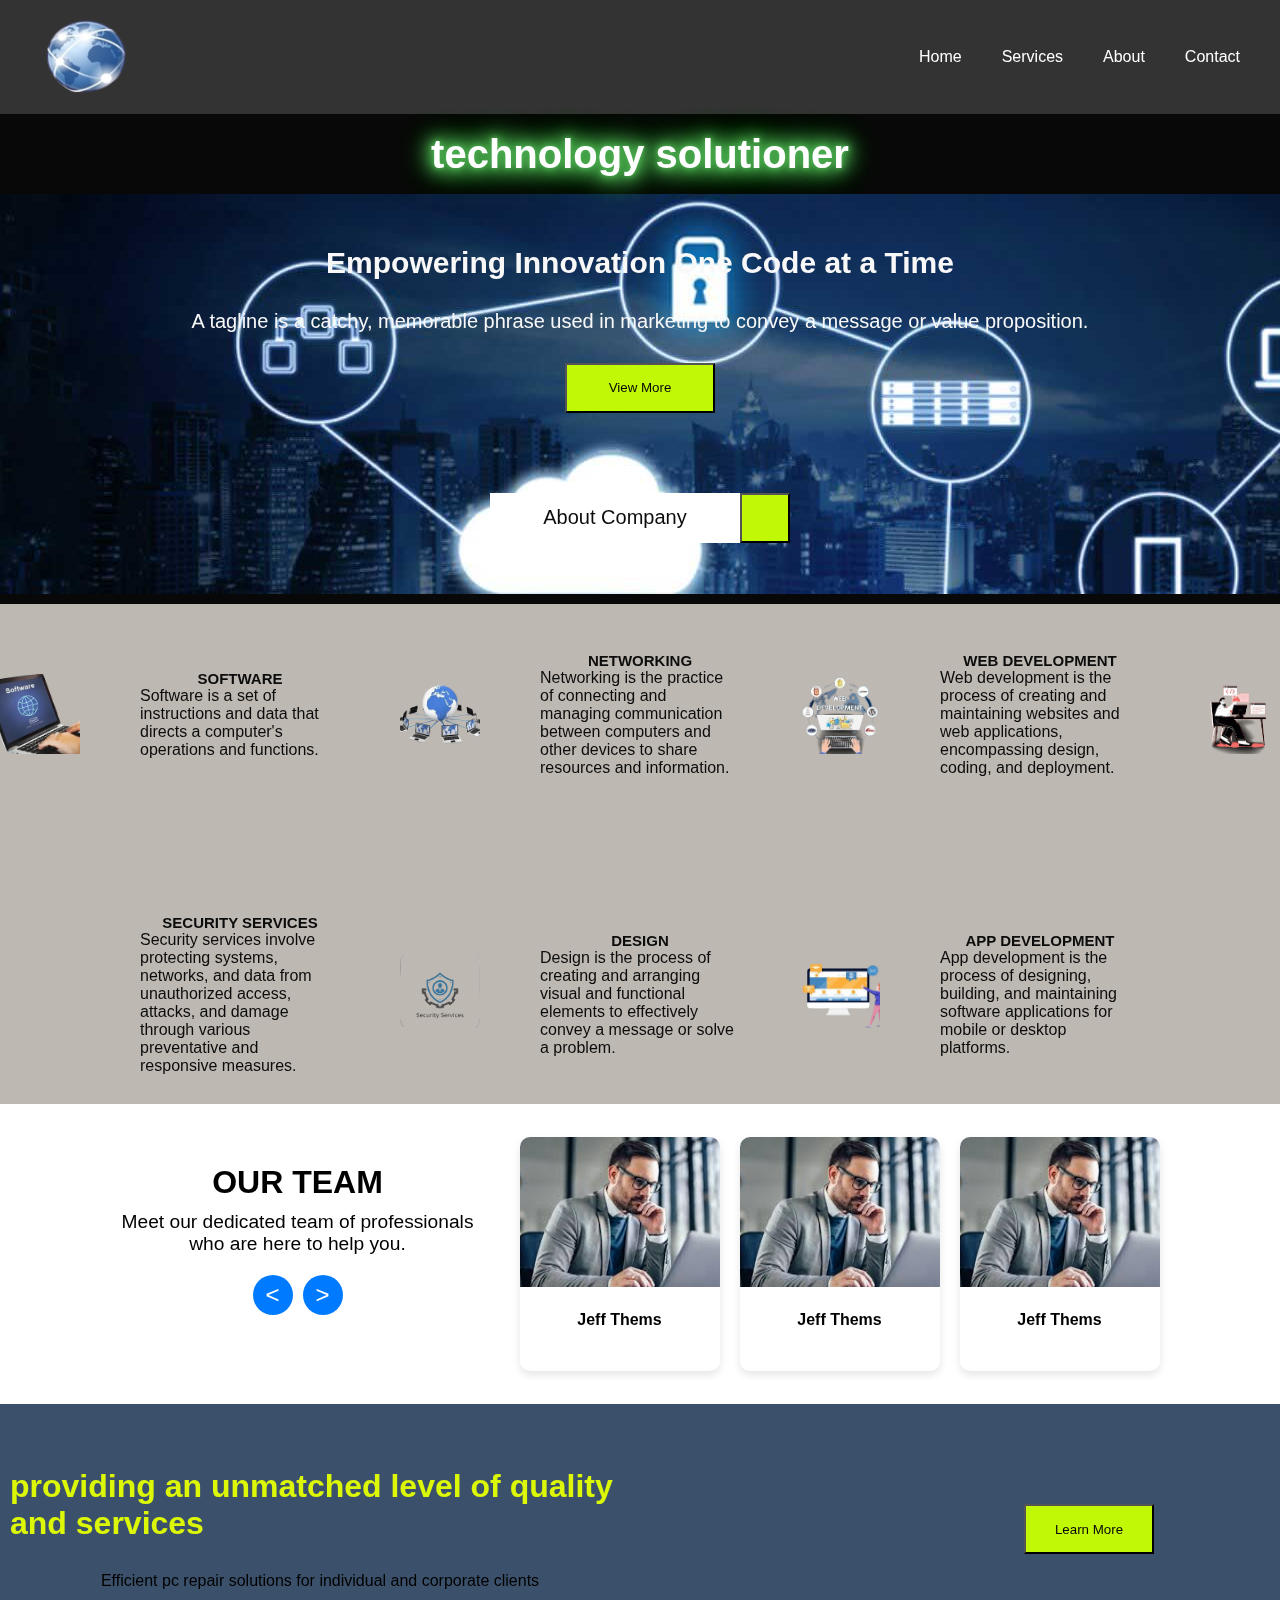
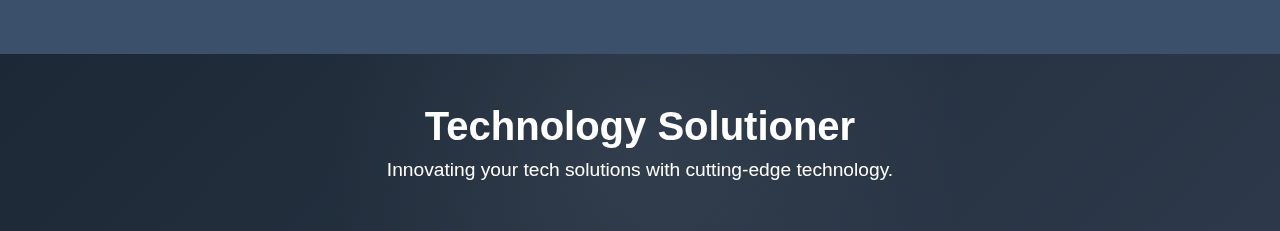
<file: index.html>
<!DOCTYPE html>
<html lang="en">
<head>
    <meta charset="UTF-8">
    <meta name="viewport" content="width=device-width, initial-scale=1.0">
    <title>Advanced Navbar</title>
    <link rel="stylesheet" href="./stylesheet/style.css">
    <link rel="stylesheet" href="https://cdnjs.cloudflare.com/ajax/libs/font-awesome/6.6.0/css/all.min.css" integrity="sha512-Kc323vGBEqzTmouAECnVceyQqyqdsSiqLQISBL29aUW4U/M7pSPA/gEUZQqv1cwx4OnYxTxve5UMg5GT6L4JJg==" crossorigin="anonymous" referrerpolicy="no-referrer" />
</head>
<body>
    <header>
        <nav class="navbar">
            <div class="logo">
                <img src="./pics/logo-3.png" alt="">
               
            </div>
            <ul class="nav-links">
                <li><a href="./index.html">Home</a></li>
                <li class="dropdown">
                    <a href="./services.html" class="dropbtn">Services</a>
                    <div class="dropdown-content">
                        <a href="#">Web Development</a>
                        
                        
                    </div>
                </li>
                <li><a href="About.html">About</a></li>
                <li><a href="./contact.html">Contact</a></li>
            </ul>
            <div class="hamburger" onclick="toggleMenu()">
                ☰
            </div>
        </nav>
    </header>
    <div class="tech">
        <h1   class="glow">technology solutioner</h1>
    </div>
   <div class="black"> <section class="content">
        <div class="info-section">
            <div class="info-box">
                <h2>Empowering Innovation One Code at a Time</h2>
            </div>
            <div class="info-box">
                <p>A tagline is a catchy, memorable phrase used in marketing to convey a message or value proposition.</p>
            </div>
            <div class="info-box">
                <button class="btn-view-more" >View More</button>

            </div>
            <div class="about-company">
            <div class="company">About Company</div>
        <button class="btn-company"><i class="fa-solid fa-arrow-down"></i></button></div>
        </div>
    </section></div>
    <div class="box-black"></div>
    <section class="sec-2">
        <!-- <img class="img-1" src="./pics/soft.png" alt=""> -->
         <div class="pic"></div>
        <div class="txt-1" >
            
            <h1>SOFTWARE</h1>
            <p>Software is a set of instructions and data that directs a computer's operations and functions.</p></div>
            <!-- <img src="./pics/net.png" alt=""> -->
             <div class="pic-1"></div>
        <div class="txt-1">

            <h1>NETWORKING</h1>
            <p>Networking is the practice of connecting and managing communication between computers and other devices to share resources and information.</p>
        </div>
        <div class="pic-2"></div>
        <div class="txt-1">
            <h1>WEB DEVELOPMENT</h1>
            <p>Web development is the process of creating and maintaining websites and web applications, encompassing design, coding, and deployment.</p>
        </div>
        <div class="pic-3"></div>
        <div class="txt-1">
            <h1>SECURITY SERVICES</h1>
            <p>Security services involve protecting systems, networks, and data from unauthorized access, attacks, and damage through various preventative and responsive measures.</p>
        </div>
        <div class="pic-4"></div>
        <div class="txt-1">
            <h1>DESIGN</h1>
            <p>Design is the process of creating and arranging visual and functional elements to effectively convey a message or solve a problem.</p>
        </div>
        <div class="pic-5"></div>
        <div class="txt-1">
            <h1>APP DEVELOPMENT</h1>
            <P>App development is the process of designing, building, and maintaining software applications for mobile or desktop platforms.</P>
        </div>
    </section>
    <div class="container-0">
        <!-- Team Section -->
        <div class="team-section">
            <h1>OUR TEAM</h1>
            <p>Meet our dedicated team of professionals who are here to help you.</p>
            <div class="buttons">
                <button class="arrow-button left"><span>&lt;</span></button>
                <button class="arrow-button right"><span>&gt;</span></button>
            </div>
        </div>

        <!-- Team Members Section -->
        <div class="team-members">
            <div class="member-card">
                <img src="./pics/member3.jpg" alt="Jeff Thems">
                <div class="member-info">
                    <p>Jeff Thems</p>
                    <div class="social-icons">
                        <a href="#" class="facebook-icon"><i class="fa-brands fa-facebook"></i></a>
                        <a href="#" class="whatsapp-icon"><i class="fa-brands fa-whatsapp"></i></a>
                    </div>
                </div>
            </div>
            <div class="member-card">
                <img src="./pics/member3.jpg" alt="Jeff Thems">
                <div class="member-info">
                    <p>Jeff Thems</p>
                    <div class="social-icons">
                        <a href="#" class="facebook-icon"><i class="fa-brands fa-facebook"></i></a>
                        <a href="#" class="whatsapp-icon"><i class="fa-brands fa-whatsapp"></i></a>
                    </div>
                </div>
            </div>
            <div class="member-card">
                <img src="./pics/member3.jpg" alt="Jeff Thems">
                <div class="member-info">
                    <p>Jeff Thems</p>
                    <div class="social-icons">
                        <a href="#" class="facebook-icon"><i class="fa-brands fa-facebook"></i></a>
                        <a href="#" class="whatsapp-icon"><i class="fa-brands fa-whatsapp"></i></a>
                    </div>
                </div>
            </div>
        </div>
    </div>
    <section class="sec-3">
       <div class="txt-2">
        <h1>providing an unmatched level of quality and services</h1>
        <p>Efficient pc repair solutions for individual and corporate clients</p>
       </div>
      <div class="btn"> <button class="btn-learn"> Learn More </button>
      </div>


    </section>
    <footer class="footer">
        <div class="footer-content">
            <h1>Technology Solutioner</h1>
            <p>Innovating your tech solutions with cutting-edge technology.</p>
        </div>
    </footer>
    <script src="./javascript/script.js"></script>
</body>
</html>
</file>
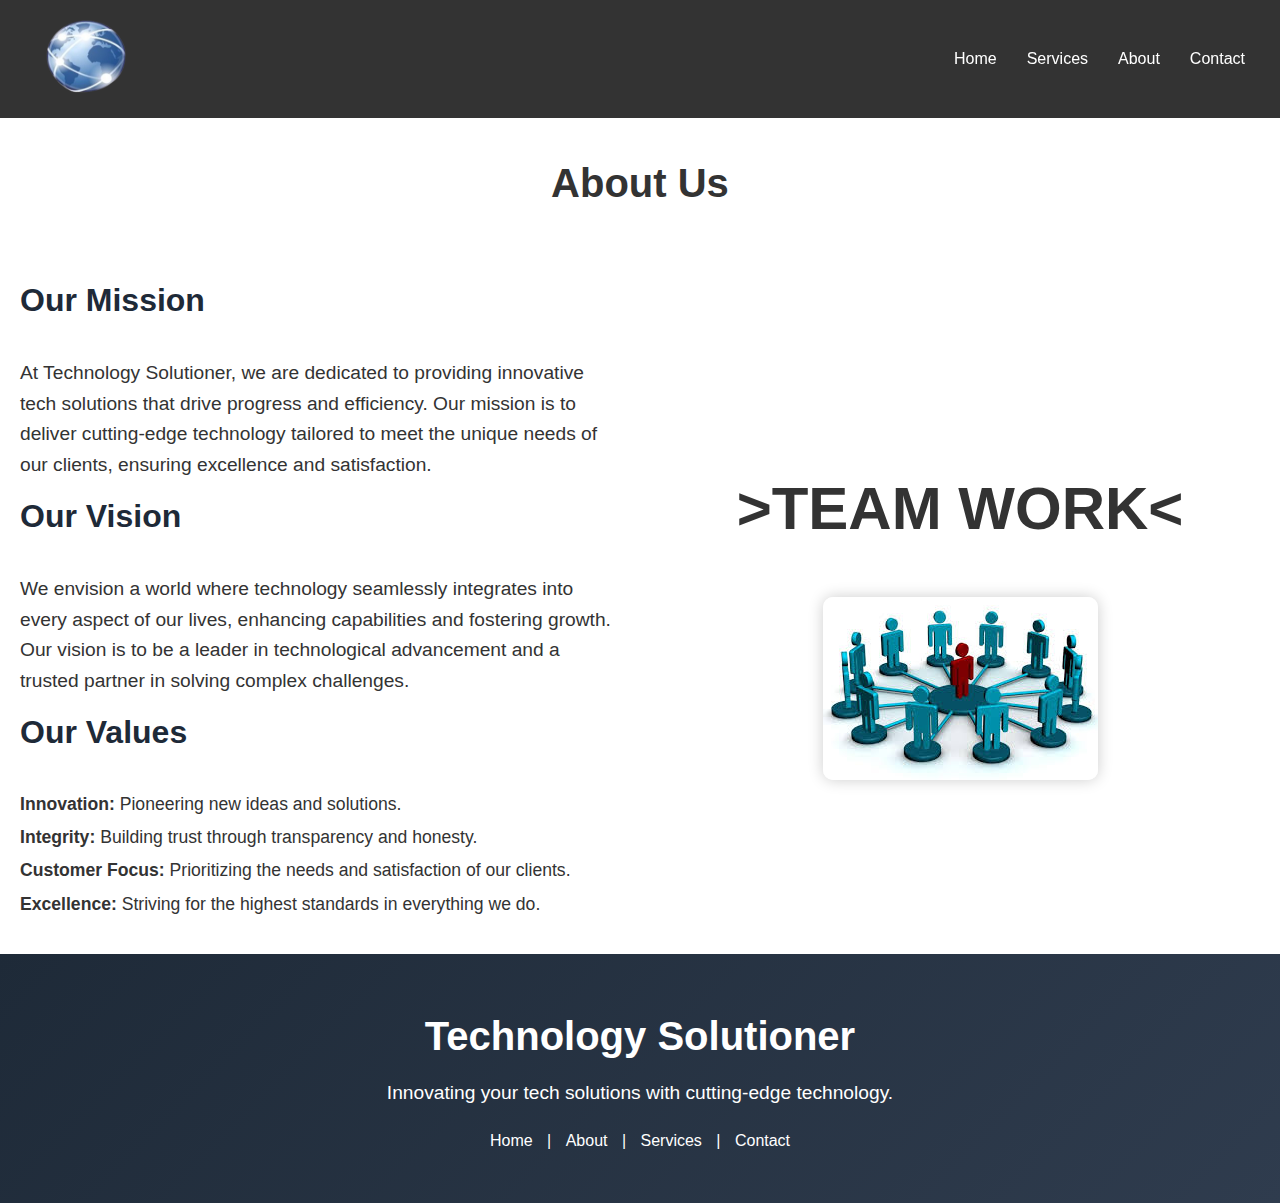
<file: About.html>
<!DOCTYPE html>
<html lang="en">
<head>
    <meta charset="UTF-8">
    <meta name="viewport" content="width=device-width, initial-scale=1.0">
    <title>Advanced Navbar</title>
    <link rel="stylesheet" href="./stylesheet/About.css">
    <link rel="stylesheet" href="https://cdnjs.cloudflare.com/ajax/libs/font-awesome/6.6.0/css/all.min.css" integrity="sha512-Kc323vGBEqzTmouAECnVceyQqyqdsSiqLQISBL29aUW4U/M7pSPA/gEUZQqv1cwx4OnYxTxve5UMg5GT6L4JJg==" crossorigin="anonymous" referrerpolicy="no-referrer" />
</head>
<body>
    <header>
        <nav class="navbar">
            <div class="logo">
                <img src="./pics/logo-3.png" alt="">
               
            </div>
            <ul class="nav-links">
                <li><a href="./index.html">Home</a></li>
                <li class="dropdown">
                    <a href="./services.html" class="dropbtn">Services</a>
                    <div class="dropdown-content">
                        <a href="#">Web Development</a>
                        
                        
                    </div>
                </li>
                <li><a href="About.html">About</a></li>
                <li><a href="./contact.html">Contact</a></li>
            </ul>
            <div class="hamburger" onclick="toggleMenu()">
                ☰
            </div>
        </nav>
    </header>


    <main>
        <section id="about" class="about">
            <div class="container">
                <h2>About Us</h2>
                <div class="about-content">
                    <div class="about-text">
                        <h3>Our Mission</h3>
                        <p>
                            At Technology Solutioner, we are dedicated to providing innovative tech solutions 
                            that drive progress and efficiency. Our mission is to deliver cutting-edge technology 
                            tailored to meet the unique needs of our clients, ensuring excellence and satisfaction.
                        </p>
                        <h3>Our Vision</h3>
                        <p>
                            We envision a world where technology seamlessly integrates into every aspect of our 
                            lives, enhancing capabilities and fostering growth. Our vision is to be a leader in 
                            technological advancement and a trusted partner in solving complex challenges.
                        </p>
                        <h3>Our Values</h3>
                        <ul>
                            <li><strong>Innovation:</strong> Pioneering new ideas and solutions.</li>
                            <li><strong>Integrity:</strong> Building trust through transparency and honesty.</li>
                            <li><strong>Customer Focus:</strong> Prioritizing the needs and satisfaction of our clients.</li>
                            <li><strong>Excellence:</strong> Striving for the highest standards in everything we do.</li>
                        </ul>
                    </div>
                    <div class="about-image">
                        <div class="team"><H1>>TEAM WORK<</H1></div>
                        <img src="./pics/team.jpg" alt="Our Team">
                    </div>
                </div>
            </div>
        </section>
    </main>

    <footer>
        <div class="container">
            <div class="footer-content">
                <h1>Technology Solutioner</h1>
                <p>Innovating your tech solutions with cutting-edge technology.</p>
                <div class="footer-links">
                    <a href="index.html">Home</a> | 
                    <a href="about.html">About</a> | 
                    <a href="services.html">Services</a> | 
                    <a href="contact.html">Contact</a>
                </div>
            </div>
        </div>
    </footer>
    <script src="./javascript/sider.js"></script>
</body>
</html>
</file>
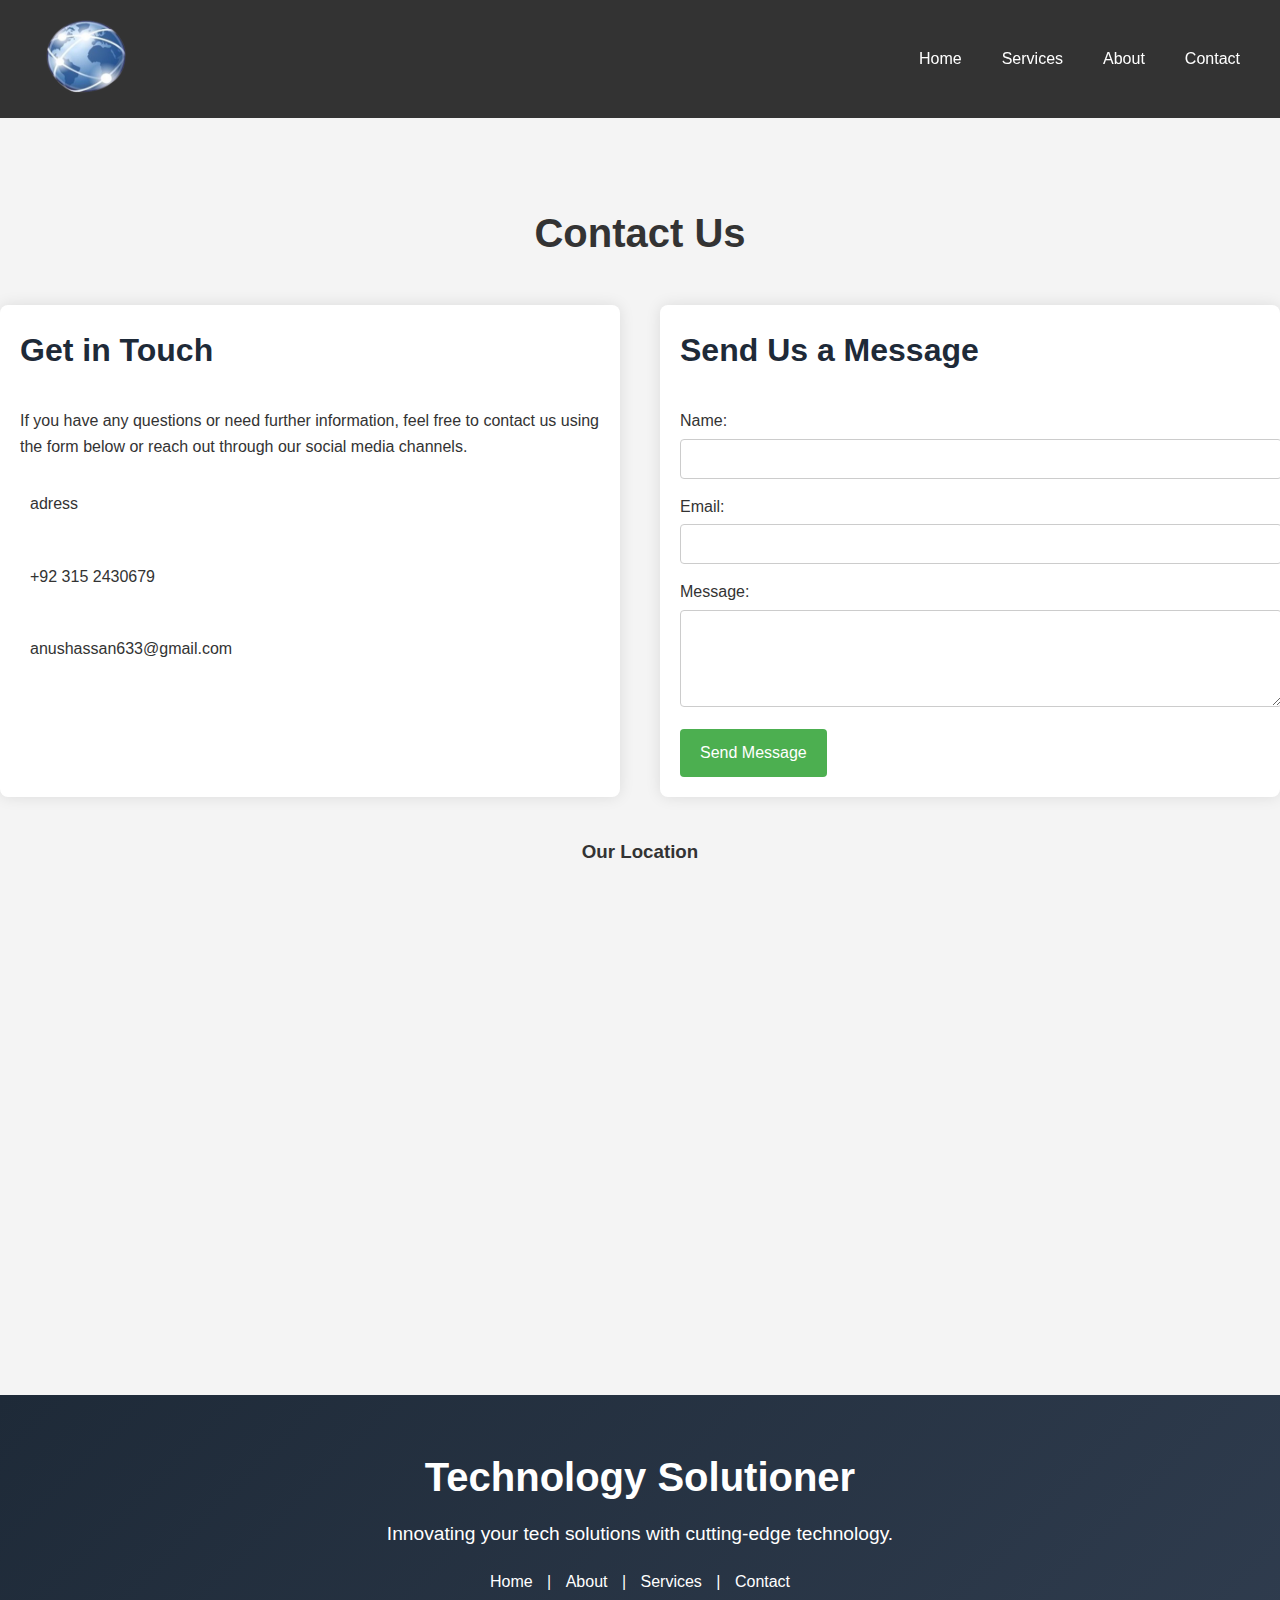
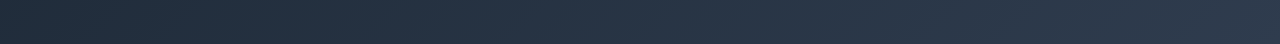
<file: contact.html>
<!DOCTYPE html>
<html lang="en">
<head>
    <meta charset="UTF-8">
    <meta name="viewport" content="width=device-width, initial-scale=1.0">
    <title>Advanced Navbar</title>
    <link rel="stylesheet" href="./stylesheet/contact.css">
    <link rel="stylesheet" href="https://cdnjs.cloudflare.com/ajax/libs/font-awesome/6.6.0/css/all.min.css" integrity="sha512-Kc323vGBEqzTmouAECnVceyQqyqdsSiqLQISBL29aUW4U/M7pSPA/gEUZQqv1cwx4OnYxTxve5UMg5GT6L4JJg==" crossorigin="anonymous" referrerpolicy="no-referrer" />
</head>
<body>
    <header>
        <nav class="navbar">
            <div class="logo">
                <img src="./pics/logo-3.png" alt="">
               
            </div>
            <ul class="nav-links">
                <li><a href="./index.html">Home</a></li>
                <li class="dropdown">
                    <a href="./services.html" class="dropbtn">Services</a>
                    <div class="dropdown-content">
                        <a href="#">Web Development</a>
                        
                        
                    </div>
                </li>
                <li><a href="About.html">About</a></li>
                <li><a href="./contact.html">Contact</a></li>
            </ul>
            <div class="hamburger" onclick="toggleMenu()">
                ☰
            </div>
        </nav>
    </header>

    <main>
        <section id="contact" class="contact">
            <div class="container">
                <h2>Contact Us</h2>
                <div class="contact-content">
                    <div class="contact-info">
                        <h3>Get in Touch</h3>
                        <p>If you have any questions or need further information, feel free to contact us using the form below or reach out through our social media channels.</p>
                        <div class="info-item">
                            <i class="fa fa-map-marker"></i>
                            <p>adress</p>
                        </div>
                        <div class="info-item">
                            <i class="fa fa-phone"></i>
                            <p>+92 315 2430679</p>
                        </div>
                        <div class="info-item">
                            <i class="fa fa-envelope"></i>
                            <p>anushassan633@gmail.com</p>
                        </div>
                    </div>

                    <div class="contact-form">
                        <h3>Send Us a Message</h3>
                        <form id="contactForm" action="#" method="post">
                            <div class="form-group">
                                <label for="name">Name:</label>
                                <input type="text" id="name" name="name" required>
                            </div>
                            <div class="form-group">
                                <label for="email">Email:</label>
                                <input type="email" id="email" name="email" required>
                            </div>
                            <div class="form-group">
                                <label for="message">Message:</label>
                                <textarea id="message" name="message" rows="5" required></textarea>
                            </div>
                            <button type="submit">Send Message</button>
                        </form>
                    </div>
                </div>

                <div class="map">
                    <h3>Our Location</h3>
                    <iframe src="https://www.google.com/maps/embed?pb=!1m18!1m12!1m3!1d3153.103489417559!2d-122.08424938468163!3d37.4219997798259!2m3!1f0!2f0!3f0!3m2!1i1024!2i768!4f13.1!3m3!1m2!1s0x808fb6baf1a63e73%3A0x43bc4cf234c0f1d5!2sGoogleplex!5e0!3m2!1sen!2sus!4v1593443432242!5m2!1sen!2sus" 
                        width="100%" 
                        height="450" 
                        frameborder="0" 
                        style="border:0;" 
                        allowfullscreen="" 
                        aria-hidden="false" 
                        tabindex="0">
                    </iframe>
                </div>
            </div>
        </section>
    </main>

    <footer>
        <div class="container">
            <div class="footer-content">
                <h1>Technology Solutioner</h1>
                <p>Innovating your tech solutions with cutting-edge technology.</p>
                <div class="footer-links">
                    <a href="index.html">Home</a> | 
                    <a href="about.html">About</a> | 
                    <a href="services.html">Services</a> | 
                    <a href="contact.html">Contact</a>
                </div>
            </div>
        </div>
    </footer>

    <script src="./javascript/conjava.js"></script>
</body>
</html>
</file>
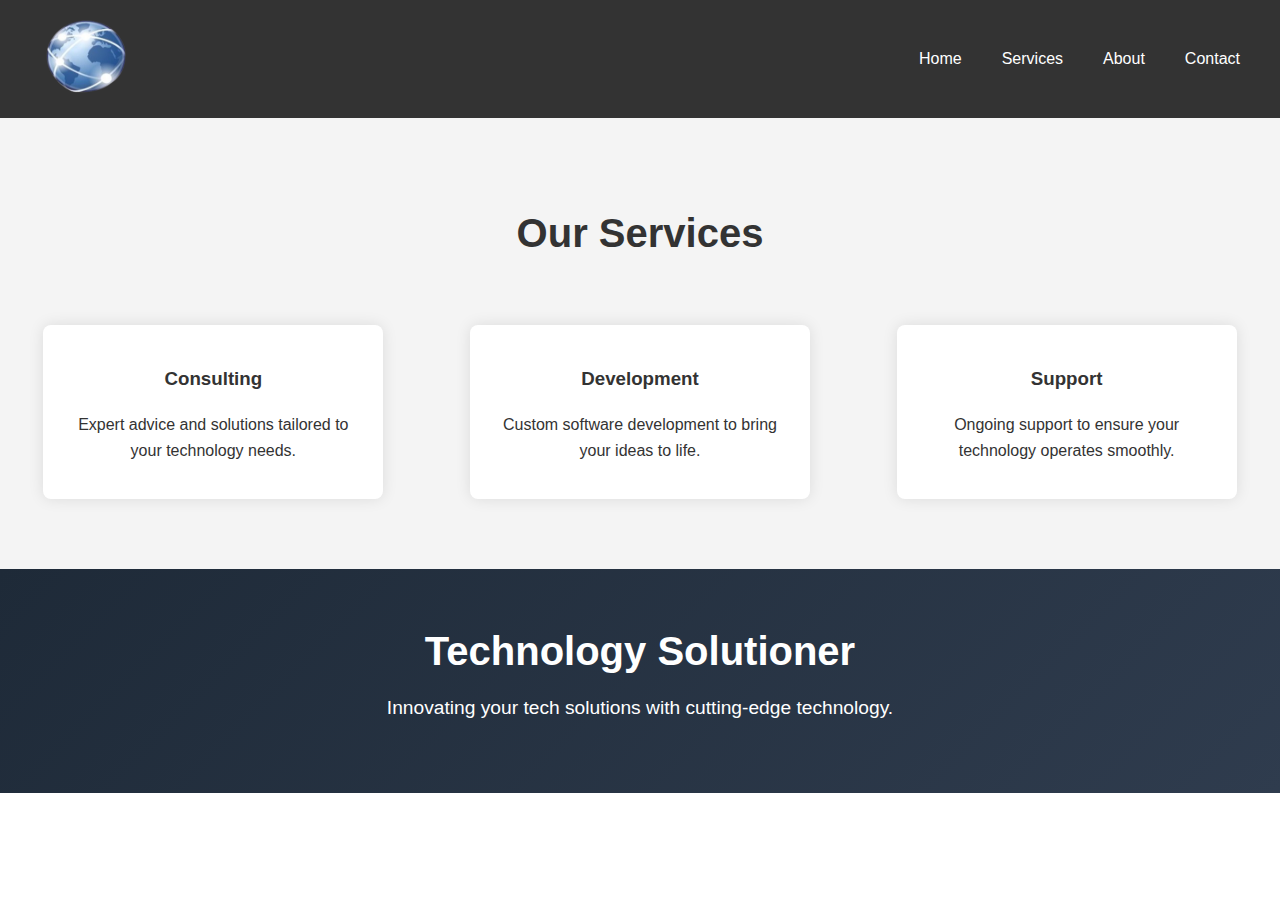
<file: services.html>
<!DOCTYPE html>
<html lang="en">
<head>
    <meta charset="UTF-8">
    <meta name="viewport" content="width=device-width, initial-scale=1.0">
    <title>Advanced Navbar</title>
    <link rel="stylesheet" href="./stylesheet/services.css">
    <link rel="stylesheet" href="https://cdnjs.cloudflare.com/ajax/libs/font-awesome/6.6.0/css/all.min.css" integrity="sha512-Kc323vGBEqzTmouAECnVceyQqyqdsSiqLQISBL29aUW4U/M7pSPA/gEUZQqv1cwx4OnYxTxve5UMg5GT6L4JJg==" crossorigin="anonymous" referrerpolicy="no-referrer" />
</head>
<body>
    <header>
        <nav class="navbar">
            <div class="logo">
                <img src="./pics/logo-3.png" alt="">
               
            </div>
            <ul class="nav-links">
                <li><a href="./index.html">Home</a></li>
                <li class="dropdown">
                    <a href="./services.html" class="dropbtn">Services</a>
                    <div class="dropdown-content">
                        <a href="#">Web Development</a>
                        
                        
                    </div>
                </li>
                <li><a href="About.html">About</a></li>
                <li><a href="./contact.html">Contact</a></li>
            </ul>
            <div class="hamburger" onclick="toggleMenu()">
                ☰
            </div>
        </nav>
    </header>


    <main>
        <section id="services" class="services">
            <div class="container">
                <h2>Our Services</h2>
                <div class="service-cards">
                    <div class="card">
                        <h3>Consulting</h3>
                        <p>Expert advice and solutions tailored to your technology needs.</p>
                    </div>
                    <div class="card">
                        <h3>Development</h3>
                        <p>Custom software development to bring your ideas to life.</p>
                    </div>
                    <div class="card">
                        <h3>Support</h3>
                        <p>Ongoing support to ensure your technology operates smoothly.</p>
                    </div>
                </div>
            </div>
        </section>
    </main>

    <footer>
        <div class="container">
            <div class="footer-content">
                <h1>Technology Solutioner</h1>
                <p>Innovating your tech solutions with cutting-edge technology.</p>
            </div>
        </div>
    </footer>
    <script src="./javascript/aside-open.js"></script>
</body>
</html>
</file>
<file: stylesheet/About.css>
/* General Styles */
body {
    margin: 0;
    font-family: 'Arial', sans-serif;
    color: #333;
    line-height: 1.6;
}
header {
    background-color: #333;
    
}
.tech{
    width: 100%;
    height: 80px;
    background-color: #080808;
    display: flex;
    align-items: center;
    justify-content: center;
    font-size: 20px;
    color: #fff;
}

.navbar {
    display: flex;
    justify-content: space-between;
    align-items: center;
    padding: 10px 20px;
    position: -webkit-sticky;
    position: sticky;
    top: 0;
    z-index: 1000;
}
.glow {
    font-size: 2em;
    color: #fff;
    text-shadow: 0 0 5px #4CAF50, 0 0 10px #4CAF50, 0 0 15px #4CAF50, 0 0 20px #4CAF50, 0 0 25px #4CAF50, 0 0 30px #4CAF50, 0 0 35px #4CAF50;
}


.typing {
    font-family: monospace;
    white-space: nowrap;
    overflow: hidden;
    border-right: 2px solid #333; /* Cursor effect */
    animation: typing 4s steps(40, end), blink-caret .75s step-end infinite;
}

@keyframes typing {
    from { width: 0; }
    to { width: 100%; }
}

@keyframes blink-caret {
    from, to { border-color: transparent; }
    50% { border-color: black; }
}

.black{
    width: 100%;
    height: 400px;
    /* background-color: #070707; */
    opacity: 1;
}
.logo img{
    width: 200px;
    height: 90px;

}

.logo a {
    color: white;
    text-decoration: none;
    font-size: 24px;
}

.nav-links {
    display: flex;
    list-style: none;
}

.nav-links li {
    position: relative;
}

.nav-links a {
    color: white;
    text-decoration: none;
    padding: 15px 20px;
    display: block;
}

.nav-links a:hover {
    background-color: #575757;
}

.dropdown-content {
    display: none;
    position: absolute;
    background-color: #333;
    min-width: 160px;
    box-shadow: 0px 8px 16px 0px rgba(0,0,0,0.2);
    z-index: 1;
}

.dropdown-content a {
    color: white;
    padding: 12px 16px;
    text-decoration: none;
    display: block;
}

.dropdown-content a:hover {
    background-color: #575757;
}

.dropdown:hover .dropdown-content {
    display: block;
}

/* Hamburger Menu */
.hamburger {
    display: none;
    font-size: 24px;
    color: white;
    cursor: pointer;
}
.dropdown:hover .dropdown-content {
    display: block;
    opacity: 1;
}
/* 
.navbar {
    background-color: #1E2A38;
    padding: 15px 0;
    color: white;
    position: fixed;
    width: 100%;
    top: 0;
    left: 0;
    z-index: 1000;
    box-shadow: 0 4px 6px rgba(0, 0, 0, 0.1);
    transition: background-color 0.3s ease;
}

.navbar .container {
    display: flex;
    justify-content: space-between;
    align-items: center;
    max-width: 1200px;
    margin: 0 auto;
    padding: 0 20px;
}

.navbar .logo {
    font-size: 1.8em;
    color: #fff;
    text-transform: uppercase;
    transition: color 0.3s ease;
}

.navbar .logo:hover {
    color: #4CAF50;
}

.navbar .nav-links {
    list-style: none;
    margin: 0;
    padding: 0;
    display: flex;
    flex-direction: row;
    transition: opacity 0.3s ease;
}

.navbar .nav-links li {
    margin-left: 20px;
}

.navbar .nav-links a {
    color: white;
    text-decoration: none;
    font-size: 1em;
    position: relative;
    transition: color 0.3s ease;
}

.navbar .nav-links a::after {
    content: '';
    position: absolute;
    left: 0;
    bottom: -5px;
    width: 0;
    height: 2px;
    background: #4CAF50;
    transition: width 0.3s ease;
}

.navbar .nav-links a:hover::after {
    width: 100%;
}

.navbar .nav-links a:hover {
    color: #4CAF50;
}

/* Menu Toggle Styles */
.menu-toggle {
    display: none;
    flex-direction: column;
    cursor: pointer;
    transition: transform 0.3s ease;
}

.menu-toggle .bar {
    width: 25px;
    height: 3px;
    background: white;
    margin: 3px 0;
    transition: transform 0.3s ease, opacity 0.3s ease;
}

/* Toggle Animations */
.menu-toggle.active .bar:nth-child(1) {
    transform: rotate(45deg) translate(5px, 5px);
}

.menu-toggle.active .bar:nth-child(2) {
    opacity: 0;
}

.menu-toggle.active .bar:nth-child(3) {
    transform: rotate(-45deg) translate(7px, -7px);
}

/* Mobile Menu Styles */
.navbar .nav-links {
    display: flex;
}

.navbar .nav-links.active {
    display: flex;
    flex-direction: column;
    position: absolute;
    top: 60px;
    left: 0;
    width: 100%;
    background-color: #1E2A38;
    padding: 10px;
}

.navbar .nav-links a {
    padding: 15px;
    border-bottom: 1px solid #333;
    text-align: center;
}

.navbar .nav-links a:last-child {
    border-bottom: none;
} */


/* Main Content Styles */
.about {
    padding: 50px 0;
    background: #f4f4f4;
}

.about h2 {
    text-align: center;
    margin-bottom: 40px;
    font-size: 2.5em;
    animation: fadeIn 1s ease-out;
}

.about-content {
    display: flex;
    justify-content: space-between;
    align-items: center;
    flex-wrap: wrap;
    animation: slideIn 1s ease-out;
}

.about-text {
    flex: 1;
    padding: 20px;
}

.about-text h3 {
    margin-top: 0;
    font-size: 2em;
    color: #1E2A38;
}

.about-text p {
    font-size: 1.2em;
    margin: 10px 0;
}

.about-text ul {
    list-style: none;
    padding: 0;
}

.about-text ul li {
    font-size: 1.1em;
    margin: 5px 0;
}

.about-image {
    flex: 1;
    text-align: center;
    padding: 20px;
}

.about-image img {
    max-width: 100%;
    border-radius: 10px;
    box-shadow: 0 0 15px rgba(0, 0, 0, 0.2);
    transition: transform 0.3s;
}
.team{font-size: 30px;}

.about-image img:hover {
    transform: scale(1.05);
}

/* Footer Styles */
footer {
    background: linear-gradient(135deg, #1E2A38, #2F3C4E);
    color: white;
    text-align: center;
    padding: 50px 20px;
}

.footer-content h1 {
    margin: 0;
    font-size: 2.5em;
}

.footer-content p {
    font-size: 1.2em;
    margin-top: 10px;
}

.footer-links a {
    color: white;
    text-decoration: none;
    margin: 0 10px;
    transition: color 0.3s;
}

.footer-links a:hover {
    color: #4CAF50;
}

/* Responsive Styles */
@media (max-width: 768px) {
    /* .navbar .nav-links {
        display: none;
        flex-direction: column;
        width: 100%;
    }

    .navbar .nav-links.active {
        display: flex;
    }
      .nav-links {
        display: none;
        flex-direction: column;
        width: 100%;
    }

    .nav-links.active {
        display: flex;
    }

    .hamburger {
        display: block;
    } */
    /* Info Section Styling */
    .nav-links {
        display: none;
        flex-direction: column;
        width: 100%;
    }

    .nav-links.active {
        display: flex;
    }

    .hamburger {
        display: block;
    }
    /* Info Section Styling */
.content {
    width: 100%;
}
    .about-content {
        flex-direction: column;
    }

    .about-image {
        order: -1;
    }
}

/* Animations */
@keyframes fadeIn {
    from {
        opacity: 0;
        transform: translateY(20px);
    }
    to {
        opacity: 1;
        transform: translateY(0);
    }
}

@keyframes slideIn {
    from {
        opacity: 0;
        transform: translateX(-20px);
    }
    to {
        opacity: 1;
        transform: translateX(0);
    }
}
    @media (max-width: 768px) {
        .navbar .nav-links {
            display: none;
            flex-direction: column;
        }
    
        .menu-toggle {
            display: flex;
        }
    
        .navbar .nav-links.active {
            display: flex;
        }
    
    
    /* Animation Effects */
    @keyframes fadeIn {
        from {
            opacity: 0;
        }
        to {
            opacity: 1;
        }
    }
    
    @keyframes slideIn {
        from {
            transform: translateX(-100%);
        }
        to {
            transform: translateX(0);
        }
    }
}
    
    @media (max-width: 480px) {
        .navbar .logo {
            font-size: 1.5em;
        }
    
        .navbar .nav-links a {
            font-size: 0.9em;
        }
        .navbar .logo {
            font-size: 1.5em;
        }
    
        .navbar .nav-links a {
            font-size: 0.9em;
        }
    }
</file>
<file: stylesheet/contact.css>
/* General Styles */
body {
    margin: 0;
    font-family: 'Arial', sans-serif;
    color: #333;
    line-height: 1.6;
}


header {
    background-color: #333;
    
}
.tech{
    width: 100%;
    height: 80px;
    background-color: #080808;
    display: flex;
    align-items: center;
    justify-content: center;
    font-size: 20px;
    color: #fff;
}

.navbar {
    display: flex;
    justify-content: space-between;
    align-items: center;
    padding: 10px 20px;
    position: -webkit-sticky;
    position: sticky;
    top: 0;
    z-index: 1000;
}
.glow {
    font-size: 2em;
    color: #fff;
    text-shadow: 0 0 5px #4CAF50, 0 0 10px #4CAF50, 0 0 15px #4CAF50, 0 0 20px #4CAF50, 0 0 25px #4CAF50, 0 0 30px #4CAF50, 0 0 35px #4CAF50;
}


.typing {
    font-family: monospace;
    white-space: nowrap;
    overflow: hidden;
    border-right: 2px solid #333; /* Cursor effect */
    animation: typing 4s steps(40, end), blink-caret .75s step-end infinite;
}

@keyframes typing {
    from { width: 0; }
    to { width: 100%; }
}

@keyframes blink-caret {
    from, to { border-color: transparent; }
    50% { border-color: black; }
}

.black{
    width: 100%;
    height: 400px;
    /* background-color: #070707; */
    opacity: 1;
}
.logo img{
    width: 200px;
    height: 90px;

}

.logo a {
    color: white;
    text-decoration: none;
    font-size: 24px;
}

.nav-links {
    display: flex;
    list-style: none;
}

.nav-links li {
    position: relative;
}

.nav-links a {
    color: white;
    text-decoration: none;
    padding: 15px 20px;
    display: block;
}

.nav-links a:hover {
    background-color: #575757;
}

.dropdown-content {
    display: none;
    position: absolute;
    background-color: #333;
    min-width: 160px;
    box-shadow: 0px 8px 16px 0px rgba(0,0,0,0.2);
    z-index: 1;
}

.dropdown-content a {
    color: white;
    padding: 12px 16px;
    text-decoration: none;
    display: block;
}

.dropdown-content a:hover {
    background-color: #575757;
}

.dropdown:hover .dropdown-content {
    display: block;
}

/* Hamburger Menu */
.hamburger {
    display: none;
    font-size: 24px;
    color: white;
    cursor: pointer;
}
.dropdown:hover .dropdown-content {
    display: block;
    opacity: 1;
}
/* Responsive Menu Toggle */
.menu-toggle {
    display: none;
    flex-direction: column;
    cursor: pointer;
}

.menu-toggle .bar {
    width: 25px;
    height: 3px;
    background: white;
    margin: 3px 0;
}

/* Main Content Styles */
.contact {
    padding: 50px 0;
    background: #f4f4f4;
}

.contact h2 {
    text-align: center;
    margin-bottom: 40px;
    font-size: 2.5em;
    animation: fadeIn 1s ease-out;
}

.contact-content {
    display: flex;
    justify-content: space-between;
    flex-wrap: wrap;
}

.contact-info {
    flex: 1;
    padding: 20px;
    background: white;
    border-radius: 8px;
    box-shadow: 0 0 15px rgba(0, 0, 0, 0.1);
    margin-right: 20px;
    animation: slideIn 1s ease-out;
}

.contact-info h3 {
    margin-top: 0;
    font-size: 2em;
    color: #1E2A38;
}

.info-item {
    display: flex;
    align-items: center;
    margin-bottom: 15px;
}

.info-item i {
    font-size: 1.5em;
    margin-right: 10px;
    color: #4CAF50;
}

.contact-form {
    flex: 1;
    padding: 20px;
    background: white;
    border-radius: 8px;
    box-shadow: 0 0 15px rgba(0, 0, 0, 0.1);
    margin-left: 20px;
    animation: slideIn 1s ease-out;
}

.contact-form h3 {
    margin-top: 0;
    font-size: 2em;
    color: #1E2A38;
}

.form-group {
    margin-bottom: 15px;
}

.form-group label {
    display: block;
    margin-bottom: 5px;
}

.form-group input,
.form-group textarea {
    width: 100%;
    padding: 10px;
    border: 1px solid #ccc;
    border-radius: 4px;
    font-size: 1em;
}

.form-group textarea {
    resize: vertical;
}

button {
    background-color: #4CAF50;
    color: white;
    border: none;
    padding: 15px 20px;
    font-size: 1em;
    border-radius: 4px;
    cursor: pointer;
    transition: background-color 0.3s;
}

button:hover {
    background-color: #45a049;
}

.map {
    margin-top: 40px;
}

.map h3 {
    text-align: center;
    margin-bottom: 20px;
}

/* Footer Styles */
footer {
    background: linear-gradient(135deg, #1E2A38, #2F3C4E);
    color: white;
    text-align: center;
    padding: 50px 20px;
}

.footer-content h1 {
    margin: 0;
    font-size: 2.5em;
}

.footer-content p {
    font-size: 1.2em;
    margin-top: 10px;
}

.footer-links a {
    color: white;
    text-decoration: none;
    margin: 0 10px;
    transition: color 0.3s;
}

.footer-links a:hover {
    color: #4CAF50;
}

/* Responsive Styles */
@media (max-width: 768px) {
    .nav-links {
        display: none;
        flex-direction: column;
        width: 100%;
    }

    .nav-links.active {
        display: flex;
    }

    .hamburger {
        display: block;
    }
    /* Info Section Styling */
.content {
    width: 100%;
}
    .menu-toggle {
        display: flex;
    }

    .contact-content {
        flex-direction: column;
    }

    .contact-info {
        margin-right: 0;
        margin-bottom: 20px;
    }

    .contact-form {
        margin-left: 0;
    }
}

@media (max-width: 480px) {
    .navbar .logo {
        font-size: 1.5em;
    }

    .contact h2 {
        font-size: 2em;
    }

    .contact-info h3,
    .contact-form h3 {
        font-size: 1.5em;
    }

    .form-group input,
    .form-group textarea {
        font-size: 0.9em;
    }

    button {
        font-size: 0.9em;
    }
}

/* Animations */
@keyframes fadeIn {
    from {
        opacity: 0;
        transform: translateY(20px);
    }
    to {
        opacity: 1;
        transform: translateY(0);
    }
}

@keyframes slideIn {
    from {
        opacity: 0;
        transform: translateX(-20px);
    }
    to {
        opacity: 1;
        transform: translateX(0);
    }
}
</file>
<file: stylesheet/services.css>
/* General Styles */
body {
    margin: 0;
    font-family: 'Arial', sans-serif;
    color: #333;
    line-height: 1.6;
}

header {
    background-color: #333;
    
}
.tech{
    width: 100%;
    height: 80px;
    background-color: #080808;
    display: flex;
    align-items: center;
    justify-content: center;
    font-size: 20px;
    color: #fff;
}

.navbar {
    display: flex;
    justify-content: space-between;
    align-items: center;
    padding: 10px 20px;
    position: -webkit-sticky;
    position: sticky;
    top: 0;
    z-index: 1000;
}
.glow {
    font-size: 2em;
    color: #fff;
    text-shadow: 0 0 5px #4CAF50, 0 0 10px #4CAF50, 0 0 15px #4CAF50, 0 0 20px #4CAF50, 0 0 25px #4CAF50, 0 0 30px #4CAF50, 0 0 35px #4CAF50;
}


.typing {
    font-family: monospace;
    white-space: nowrap;
    overflow: hidden;
    border-right: 2px solid #333; /* Cursor effect */
    animation: typing 4s steps(40, end), blink-caret .75s step-end infinite;
}

@keyframes typing {
    from { width: 0; }
    to { width: 100%; }
}

@keyframes blink-caret {
    from, to { border-color: transparent; }
    50% { border-color: black; }
}

.black{
    width: 100%;
    height: 400px;
    /* background-color: #070707; */
    opacity: 1;
}
.logo img{
    width: 200px;
    height: 90px;

}

.logo a {
    color: white;
    text-decoration: none;
    font-size: 24px;
}

.nav-links {
    display: flex;
    list-style: none;
}

.nav-links li {
    position: relative;
}

.nav-links a {
    color: white;
    text-decoration: none;
    padding: 15px 20px;
    display: block;
}

.nav-links a:hover {
    background-color: #575757;
}

.dropdown-content {
    display: none;
    position: absolute;
    background-color: #333;
    min-width: 160px;
    box-shadow: 0px 8px 16px 0px rgba(0,0,0,0.2);
    z-index: 1;
}

.dropdown-content a {
    color: white;
    padding: 12px 16px;
    text-decoration: none;
    display: block;
}

.dropdown-content a:hover {
    background-color: #575757;
}

.dropdown:hover .dropdown-content {
    display: block;
}

/* Hamburger Menu */
.hamburger {
    display: none;
    font-size: 24px;
    color: white;
    cursor: pointer;
}
.dropdown:hover .dropdown-content {
    display: block;
    opacity: 1;
}
/* Responsive Menu Toggle */
.menu-toggle {
    display: none;
    flex-direction: column;
    cursor: pointer;
}

.menu-toggle .bar {
    width: 25px;
    height: 3px;
    background: white;
    margin: 3px 0;
}

/* Main Content Styles */
.services {
    padding: 50px 0;
    background: #f4f4f4;
}

.services h2 {
    text-align: center;
    margin-bottom: 40px;
    font-size: 2.5em;
}

.service-cards {
    display: flex;
    justify-content: space-around;
    flex-wrap: wrap;
}

.card {
    background: white;
    border-radius: 8px;
    box-shadow: 0 0 15px rgba(0, 0, 0, 0.1);
    padding: 20px;
    margin: 20px;
    flex: 1;
    max-width: 300px;
    text-align: center;
    transition: transform 0.3s, box-shadow 0.3s;
}

.card:hover {
    transform: translateY(-10px);
    box-shadow: 0 0 25px rgba(0, 0, 0, 0.2);
}

/* Footer Styles */
footer {
    background: linear-gradient(135deg, #1E2A38, #2F3C4E);
    color: white;
    text-align: center;
    padding: 50px 20px;
}

.footer-content h1 {
    margin: 0;
    font-size: 2.5em;
}

.footer-content p {
    font-size: 1.2em;
    margin-top: 10px;
}

/* Responsive Styles */
@media (max-width: 768px) {
    .nav-links {
        display: none;
        flex-direction: column;
        width: 100%;
    }

    .nav-links.active {
        display: flex;
    }

    .hamburger {
        display: block;
    }
    /* Info Section Styling */
.content {
    width: 100%;
}
.service-cards{
    display: flex;
    align-items: center;
    justify-content: center;
    flex-direction: column;
}
}
/* Animations and Transitions */
@keyframes fadeIn {
    from {
        opacity: 0;
        transform: translateY(20px);
    }
    to {
        opacity: 1;
        transform: translateY(0);
    }
}
</file>
<file: stylesheet/style.css>
/* Basic Reset */
* {
    margin: 0;
    padding: 0;
    box-sizing: border-box;
}

body {
    font-family: Arial, sans-serif;
}

header {
    background-color: #333;
    
}
.tech{
    width: 100%;
    height: 80px;
    background-color: #080808;
    display: flex;
    align-items: center;
    justify-content: center;
    font-size: 20px;
    color: #fff;
}

.navbar {
    display: flex;
    justify-content: space-between;
    align-items: center;
    padding: 10px 20px;
    position: -webkit-sticky;
    position: sticky;
    top: 0;
    z-index: 1000;
}
.glow {
    font-size: 2em;
    color: #fff;
    text-shadow: 0 0 5px #4CAF50, 0 0 10px #4CAF50, 0 0 15px #4CAF50, 0 0 20px #4CAF50, 0 0 25px #4CAF50, 0 0 30px #4CAF50, 0 0 35px #4CAF50;
}


.typing {
    font-family: monospace;
    white-space: nowrap;
    overflow: hidden;
    border-right: 2px solid #333; /* Cursor effect */
    animation: typing 4s steps(40, end), blink-caret .75s step-end infinite;
}

@keyframes typing {
    from { width: 0; }
    to { width: 100%; }
}

@keyframes blink-caret {
    from, to { border-color: transparent; }
    50% { border-color: black; }
}

.black{
    width: 100%;
    height: 400px;
    /* background-color: #070707; */
    opacity: 1;
}
.logo img{
    width: 200px;
    height: 90px;

}

.logo a {
    color: white;
    text-decoration: none;
    font-size: 24px;
}

.nav-links {
    display: flex;
    list-style: none;
}

.nav-links li {
    position: relative;
}

.nav-links a {
    color: white;
    text-decoration: none;
    padding: 15px 20px;
    display: block;
}

.nav-links a:hover {
    background-color: #575757;
}

.dropdown-content {
    display: none;
    position: absolute;
    background-color: #333;
    min-width: 160px;
    box-shadow: 0px 8px 16px 0px rgba(0,0,0,0.2);
    z-index: 1;
}

.dropdown-content a {
    color: white;
    padding: 12px 16px;
    text-decoration: none;
    display: block;
}

.dropdown-content a:hover {
    background-color: #575757;
}

.dropdown:hover .dropdown-content {
    display: block;
}

/* Hamburger Menu */
.hamburger {
    display: none;
    font-size: 24px;
    color: white;
    cursor: pointer;
}
.dropdown:hover .dropdown-content {
    display: block;
    opacity: 1;
}
/* .content{
 
    width: 100%;
    height: 400px;
    display: flex;
    align-items: center;
    justify-content: center;
    flex-direction: column;
    font-size: 20px;
    gap: 30px;
} */
.info-section{
   background-image: url("../pics/display.jpg");
    /* background-color: rgb(189, 184, 178); */
    width: 100%;
    height: 400px;
    /* opacity: 14; */
    mix-blend-mode: color-dodge;
    transition: background .3s, border-radius .3s, opacity .3s;
    display: flex;
    align-items: center;
    justify-content: center;
    flex-direction: column;
    font-size: 20px;
    gap: 30px;
    color: #f9f8f8;
}
.box-black{
    width: 100%;
    height: 10px;
    background-color: #080808;
}

.btn-view-more{
    text-decoration: none;
    /* background-color: blue; */
    background-color: #c0f806;
    color: rgb(7, 7, 7);
    /* border-radius: 50% solid; */
    width: 150px;
    height: 50px;
    /* border-width: 200px; */
    /* border: 300px; */

}
.btn-view-more:hover{
    background-color: rgba(141, 215, 29, 0.877);
}
.about-company{
    width: 300px;
    height: 100px;
    display: flex;
    align-items: end;
    justify-content: end;
    /* padding-left: 200px; */
}
.company{
    background-color: #fff;
    width: 250px;
    color: #0c0c0c;
    height: 50px;
    display: flex;
    align-items: center;
    justify-content: center;


}
.btn-company{
    width: 50px;
    height: 50px;
    /* background-color: #1a06f8; */
    background-color: #c0f806;
}
.btn-company:hover{
    transform: scale(0.9);
}
.sec-2{
    width: 100%;
    height: 500px;
    background-color: rgb(189, 184, 178);
    display: flex;
    align-items: center;
    justify-content: center;
    flex-wrap: wrap;
    gap: 60px;
}
 .pic{
    background-image: url("../pics/soft.png");
    width: 80px;
    height: 80px;
    background-position: center;
    background-repeat: no-repeat;
    background-size: cover;

}
.pic-1{
    background-image: url("../pics/net.png");
    width: 80px;
    height: 80px;
    background-position: center;
    background-repeat: no-repeat;
    background-size: cover;

}
.pic-2{
    background-image: url("../pics/web_development-removebg-preview.png");
    width: 80px;
    height: 80px;
    background-position: center;
    background-repeat: no-repeat;
    background-size: cover;

}
.pic-3{
    background-image: url("../pics/app_develop-removebg-preview.png");
    width: 80px;
    height: 80px;
    background-position: center;
    background-repeat: no-repeat;
    background-size: cover;

}
.pic-4{
    background-image: url("../pics/security-removebg-preview.png");
    width: 80px;
    height: 80px;
    background-position: center;
    background-repeat: no-repeat;
    background-size: cover;

}
.pic-5{
    background-image: url("../pics/design-removebg-preview\ \(1\).png");
    width: 80px;
    height: 80px;
    background-position: center;
    background-repeat: no-repeat;
    background-size: cover;

}
.txt-1{
  color: #0c0c0c;
  width: 200px;
  height: 200px;
  display: flex;
  align-items: center;
  justify-content: center;
  flex-direction: column;
  gap: px;

}
.txt-1 h1{
    font-size: 15px;
}
.container-0{
    display: flex;
    align-items: center;
    justify-content: center;
    width: 100%;
    height: 300px;
    gap: 30px;
}
.team-section {
    display: flex;
    flex-direction: column;
    align-items: center;
    text-align: center;
    margin-bottom: 30px;
    width: 30%;
}

.team-section h1 {
    font-size: 2em;
    margin-bottom: 10px;
}

.team-section p {
    font-size: 1.2em;
    margin-bottom: 20px;
}

.buttons {
    display: flex;
    gap: 10px;
}

.arrow-button {
    border: none;
    background-color: #007bff;
    color: white;
    font-size: 1.5em;
    width: 40px;
    height: 40px;
    border-radius: 50%;
    display: flex;
    align-items: center;
    justify-content: center;
    cursor: pointer;
    transition: background-color 0.3s ease;
}

.arrow-button:hover {
    background-color: #0056b3;
}

.team-members {
    display: flex;
    gap: 20px;
    /* overflow-x: auto; */
    padding-right: 15px;
}

.member-card {
    background: white;
    border-radius: 10px;
    box-shadow: 0 4px 8px rgba(0, 0, 0, 0.1);
    overflow: hidden;
    width: 200px;
    text-align: center;
    flex: 0 0 auto;
    transition: transform 0.3s ease;
}

.member-card:hover {
    transform: scale(1.05);
}

.member-card img {
    width: 100%;
    height: 150px;
    object-fit: cover;
}

.member-info {
    padding: 10px;
}

.member-info p {
    margin: 10px 0;
    font-weight: bold;
}

.social-icons {
    display: flex;
    justify-content: center;
    gap: 10px;
}

.social-icons a {
    text-decoration: none;
    font-size: 1.2em;
    color: #333;
    transition: color 0.3s ease;
}

.social-icons a:hover {
    color: #007bff;
}

/* Font Awesome icons */
@import url('https://cdnjs.cloudflare.com/ajax/libs/font-awesome/6.0.0-beta3/css/all.min.css');

.facebook-icon::before {
    content: '\f09a';
    font-family: 'Font Awesome 5 Free';
}

.whatsapp-icon::before {
    content: '\f232';
    font-family: 'Font Awesome 5 Free';
}
.sec-3{
   width: 100%;
   height: 250px;
   background-image: url("");
   display: flex;
   align-items: center;
   justify-content: space-between;
   background: #3b516b;

}
.txt-2{
    display: flex;
    flex-direction: column;
    align-items: center;
    justify-content: center;
    gap: 30px;
    width: 50%;
}
.txt-2 h1{
    color: #dcf806;
    padding-left: 10px;
}
.btn-learn{
    display: flex;
    align-items: center;
    justify-content: center;
    background-color: #c0f806;
    color: rgb(8, 8, 8);
    width: 130px;
    height: 50px;
    /* padding-right: 30px; */
}
.btn{
    width: 20%;
}
.footer {
    position: relative;
    background: linear-gradient(135deg, #1E2A38, #2F3C4E);
    color: white;
    text-align: center;
    padding: 50px 20px;
    overflow: hidden;
}

.footer-content {
    position: relative;
    z-index: 2;
}

.footer h1 {
    font-size: 2.5em;
    margin: 0;
    animation: fadeIn 2s ease-in-out;
}

.footer p {
    font-size: 1.2em;
    margin-top: 10px;
    animation: fadeIn 2s ease-in-out 0.5s;
}

/* Animation for text */
@keyframes fadeIn {
    from {
        opacity: 0;
        transform: translateY(20px);
    }
    to {
        opacity: 1;
        transform: translateY(0);
    }
}

/* Animated Background */
.footer::before {
    content: '';
    position: absolute;
    top: 0;
    left: 0;
    width: 100%;
    height: 100%;
    background: radial-gradient(circle, rgba(255,255,255,0.1), rgba(0,0,0,0.1) 50%);
    opacity: 0.5;
    z-index: 1;
    animation: moveBackground 5s infinite linear;
}

@keyframes moveBackground {
    0% {
        background-position: 0% 0%;
    }
    100% {
        background-position: 100% 100%;
    }
}


/* Responsive Design */
@media screen and (max-width: 768px) {
    .nav-links {
        display: none;
        flex-direction: column;
        width: 100%;
    }

    .nav-links.active {
        display: flex;
    }

    .hamburger {
        display: block;
    }
    /* Info Section Styling */
.content {
    width: 100%;
}

.info-section {
    display: flex;
    justify-content: center;
    align-items: center;
    /* height: 500px; */
    /* background-color: #eaeaea; */
    /* padding: 20px; */
    /* background-color: rgb(93, 110, 102); */
    padding-top: 10px;

}

.info-box {
    flex: 1;
    margin: 0 10px;
    text-align: center;
}

.info-box h2 {
    font-size: 24px;
    color: #333;
}

.info-box p {
    font-size: 16px;
    color: #666;
}

.btn-view-more {
    display: inline-block;
    padding: 10px 20px;
    background-color: blue;
    color: #fff;
    text-decoration: none;
    border-radius: 5px;
    transition: background-color 0.3s ease;
}

.btn-view-more:hover {
    background-color: #ff9900;
}
.tech{
    width: 100%;
    height: 80px;
    background-color: #080808;
    display: flex;
    flex-direction: column;
    align-items: center;
    justify-content: center;
    font-size: 13px;
    color: #fff;
    /* padding-left: 70px; */
}
.sec-2{
    display: flex;
    flex-direction: column;
    align-items: center;
    justify-content: center;
    gap: 10px;
    min-height: 300vh;
}
.container-0{
    display: flex;
    align-items: center;
    justify-content: center;
    width: 100%;
    height: 180vh;
    gap: 30px;
    flex-direction: column;
}
.team-section {
    display: flex;
    flex-direction: column;
    align-items: center;
    text-align: center;
    margin-bottom: 30px;
    /* width: 30%; */
}
.team-members {
    display: flex;
    gap: 20px;
    /* overflow-x: auto; */
    /* padding-right: 15px; */
    flex-direction: column;
}

.sec-3{
    font-size: 15px;
    display: flex;
    align-items: center;
    justify-content: center;
    flex-direction: column;
    gap: 10px;
}
.btn-learn{
  margin-left: 120px;  

} 
.btn{
    width: 100%;
}
.txt-2{
    width: 90%;
}


}
</file>
